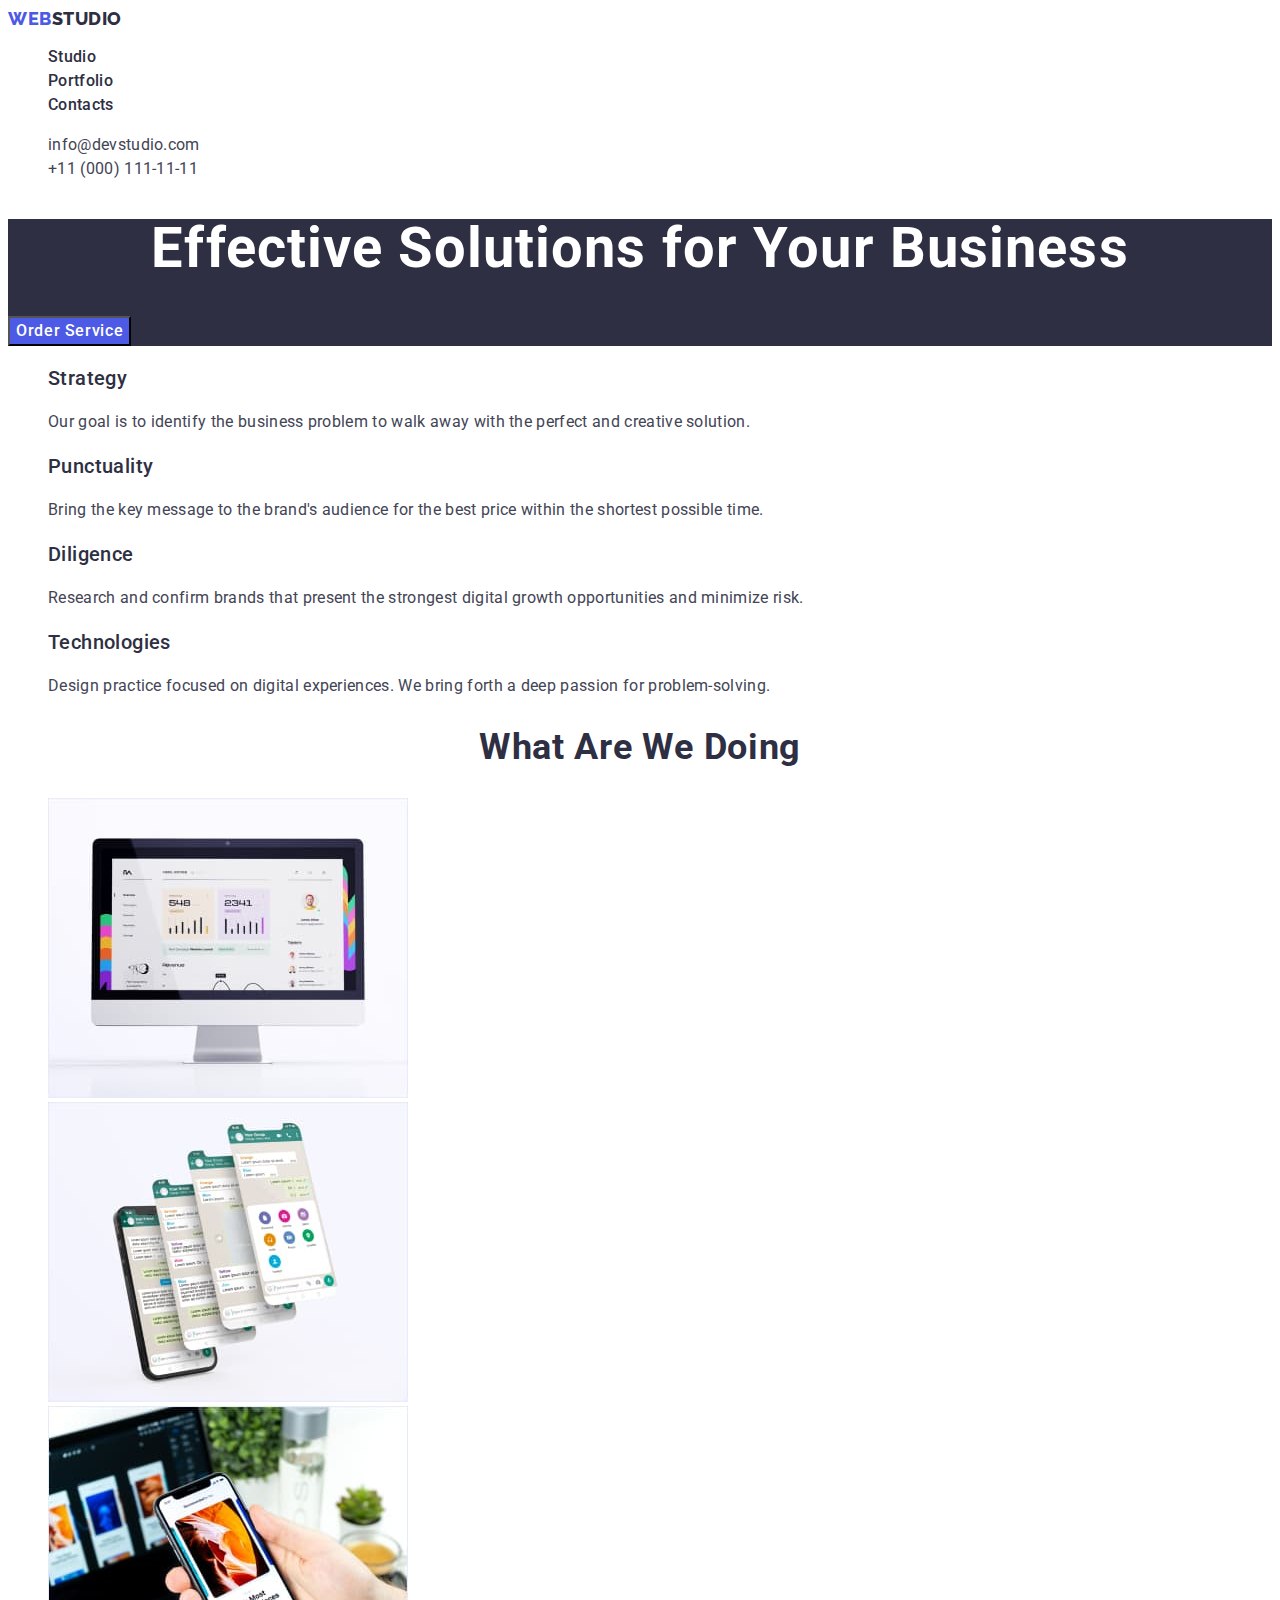
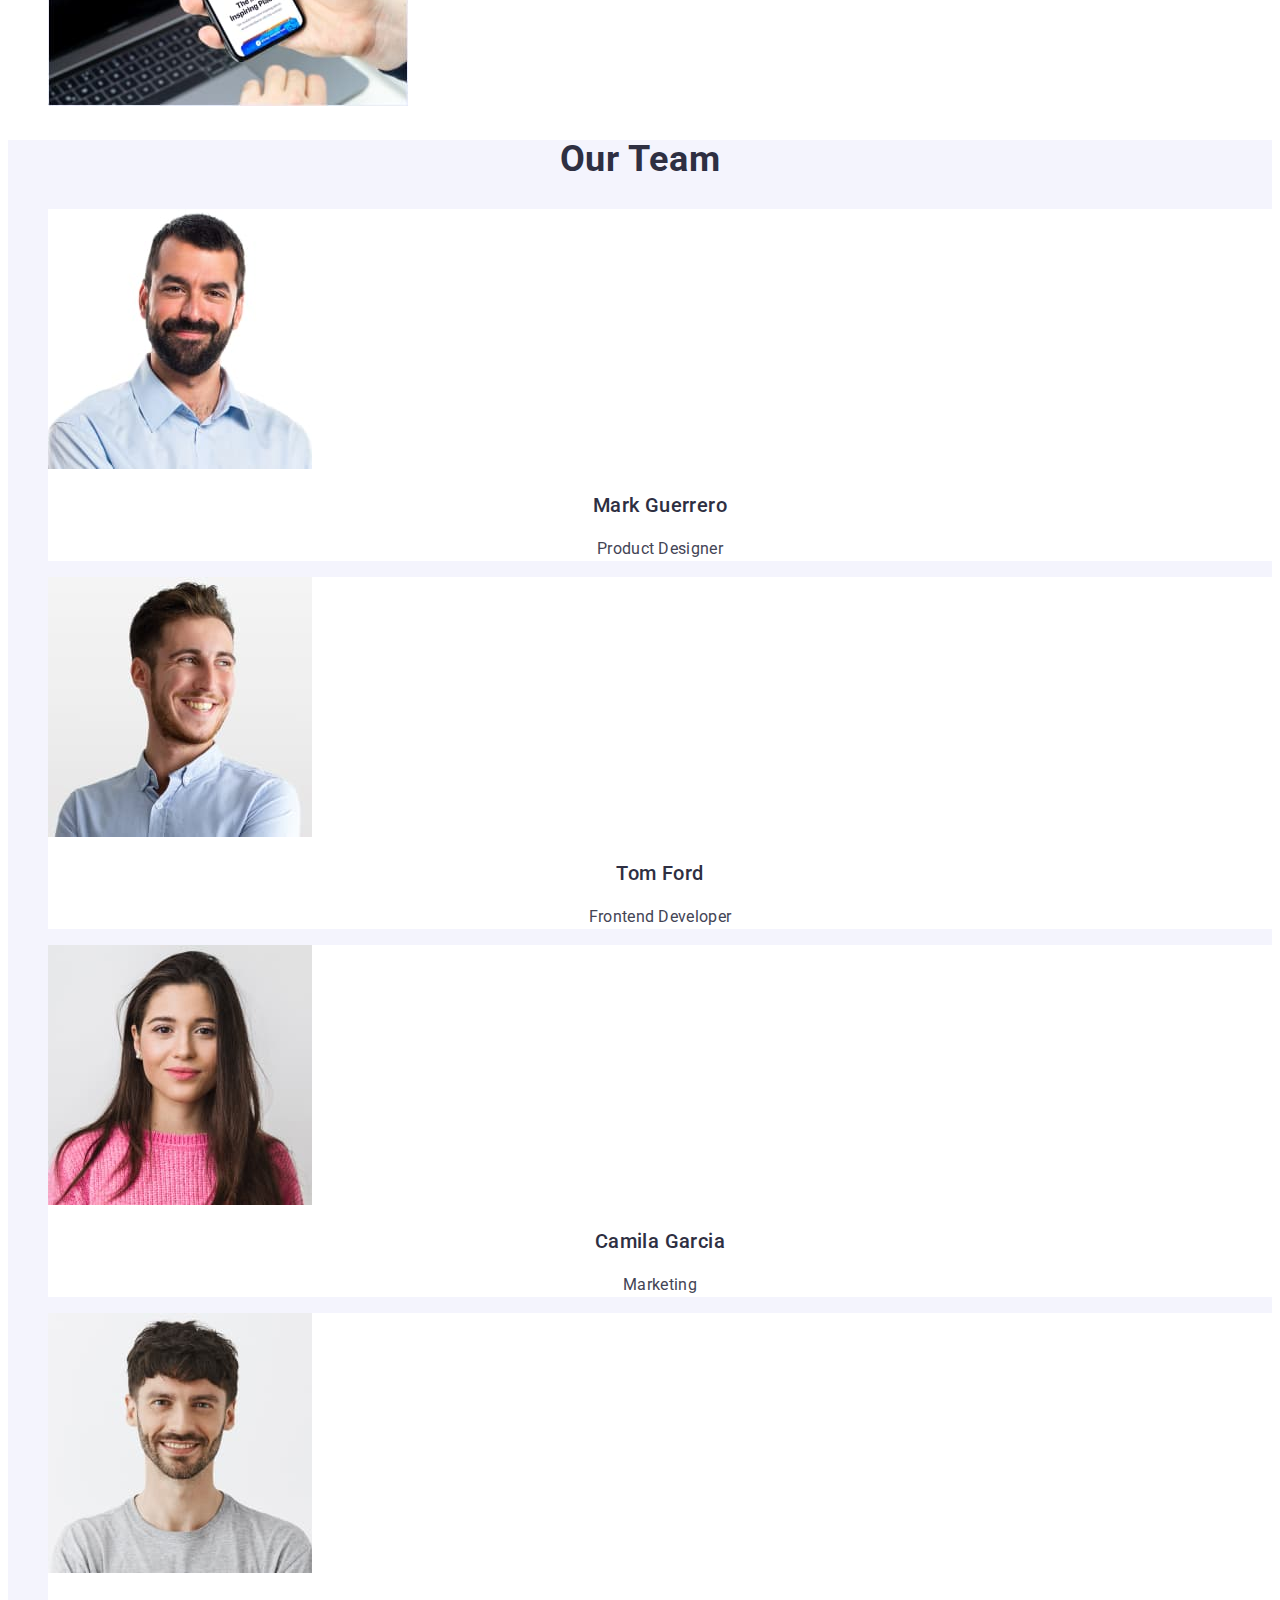
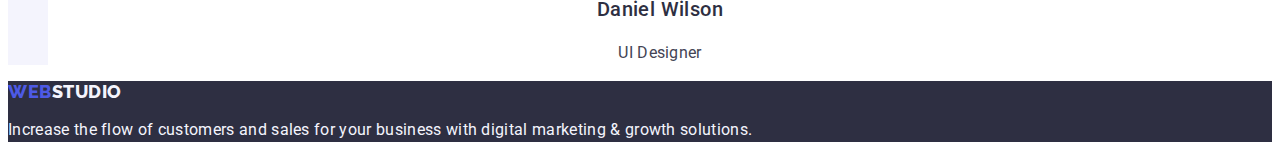
<file: index.html>
<!DOCTYPE html>
<html lang="en">
  <head>
    <meta charset="UTF-8" />
    <meta http-equiv="X-UA-Compatible" content="IE=edge" />
    <meta name="viewport" content="width=device-width, initial-scale=1.0" />
    <title>WebStudio</title>
    <link rel="preconnect" href="https://fonts.googleapis.com" />
    <link rel="preconnect" href="https://fonts.gstatic.com" crossorigin />
    <link
      href="https://fonts.googleapis.com/css2?family=Raleway:wght@800&family=Roboto:wght@400;500;700&display=swap"
      rel="stylesheet"
    />
    <link rel="stylesheet" href="./css/styles.css" />
  </head>
  <body>
    <header>
      <nav class="navigation">
        <a href="./index.html" class="link logo"
          >Web<span class="logo-part">Studio</span></a
        >
        <ul class="list">
          <li><a class="link nav-item" href="./index.html">Studio</a></li>
          <li>
            <a class="link nav-item" href="./portfolio.html">Portfolio</a>
          </li>
          <li><a class="link nav-item" href="">Contacts</a></li>
        </ul>
      </nav>
      <address class="address">
        <ul class="list">
          <li>
            <a href="mailto:info@devstudio.com" class="link address"
              >info@devstudio.com</a
            >
          </li>
          <li>
            <a href="tel:+110001111111" class="link address"
              >+11 (000) 111-11-11</a
            >
          </li>
        </ul>
      </address>
    </header>
    <main>
      <section class="hero">
        <h1 class="hero-title">Effective Solutions for Your Business</h1>
        <button type="button" class="main-button">Order Service</button>
      </section>

      <section>
        <h2 class="title-hidden">Advantages</h2>
        <ul class="list">
          <li>
            <h3 class="advantages-title">Strategy</h3>
            <p class="advantages-description">
              Our goal is to identify the business problem to walk away with the
              perfect and creative solution.
            </p>
          </li>
          <li>
            <h3 class="advantages-title">Punctuality</h3>
            <p class="advantages-description">
              Bring the key message to the brand's audience for the best price
              within the shortest possible time.
            </p>
          </li>
          <li>
            <h3 class="advantages-title">Diligence</h3>
            <p class="advantages-description">
              Research and confirm brands that present the strongest digital
              growth opportunities and minimize risk.
            </p>
          </li>
          <li>
            <h3 class="advantages-title">Technologies</h3>
            <p class="advantages-description">
              Design practice focused on digital experiences. We bring forth a
              deep passion for problem-solving.
            </p>
          </li>
        </ul>
      </section>

      <section>
        <h2 class="section-header">What are we doing</h2>
        <ul class="list">
          <li>
            <img
              src="./images/main/wwad1.jpg"
              alt="desktop site"
              width="360"
              height="300"
            />
          </li>
          <li>
            <img
              src="./images/main/wwad2.jpg"
              alt="mobile app"
              width="360"
              height="300"
            />
          </li>
          <li>
            <img
              src="./images/main/wwad3.jpg"
              alt="mobile site"
              width="360"
              height="300"
            />
          </li>
        </ul>
      </section>

      <section class="team-section">
        <h2 class="section-header">Our Team</h2>
        <ul class="list">
          <li class="employee-card">
            <img
              src="./images/main/emloyee-mark-guerrero.jpg"
              alt="emloyee mark guerrero"
              width="264"
              height="260"
            />
            <h3 class="employee">Mark Guerrero</h3>
            <p class="possition">Product Designer</p>
          </li>
          <li class="employee-card">
            <img
              src="./images/main/employee-tom-ford.jpg"
              alt="employee tom ford"
              width="264"
              height="260"
            />
            <h3 class="employee">Tom Ford</h3>
            <p class="possition">Frontend Developer</p>
          </li>
          <li class="employee-card">
            <img
              src="./images/main/emloyee-camila-garcia.jpg"
              alt="emloyee camila garcia"
              width="264"
              height="260"
            />
            <h3 class="employee">Camila Garcia</h3>
            <p class="possition">Marketing</p>
          </li>
          <li class="employee-card">
            <img
              src="./images/main/employee-daniel-wilson.jpg"
              alt="employee daniel wilson"
              width="264"
              height="260"
            />
            <h3 class="employee">Daniel Wilson</h3>
            <p class="possition">UI Designer</p>
          </li>
        </ul>
      </section>
    </main>
    <footer class="footer">
      <a href="./index.html" class="link logo"
        >Web<span class="logo-part-bottom">Studio</span></a
      >
      <p class="footer-text">
        Increase the flow of customers and sales for your business with digital
        marketing & growth solutions.
      </p>
    </footer>
  </body>
</html>
</file>
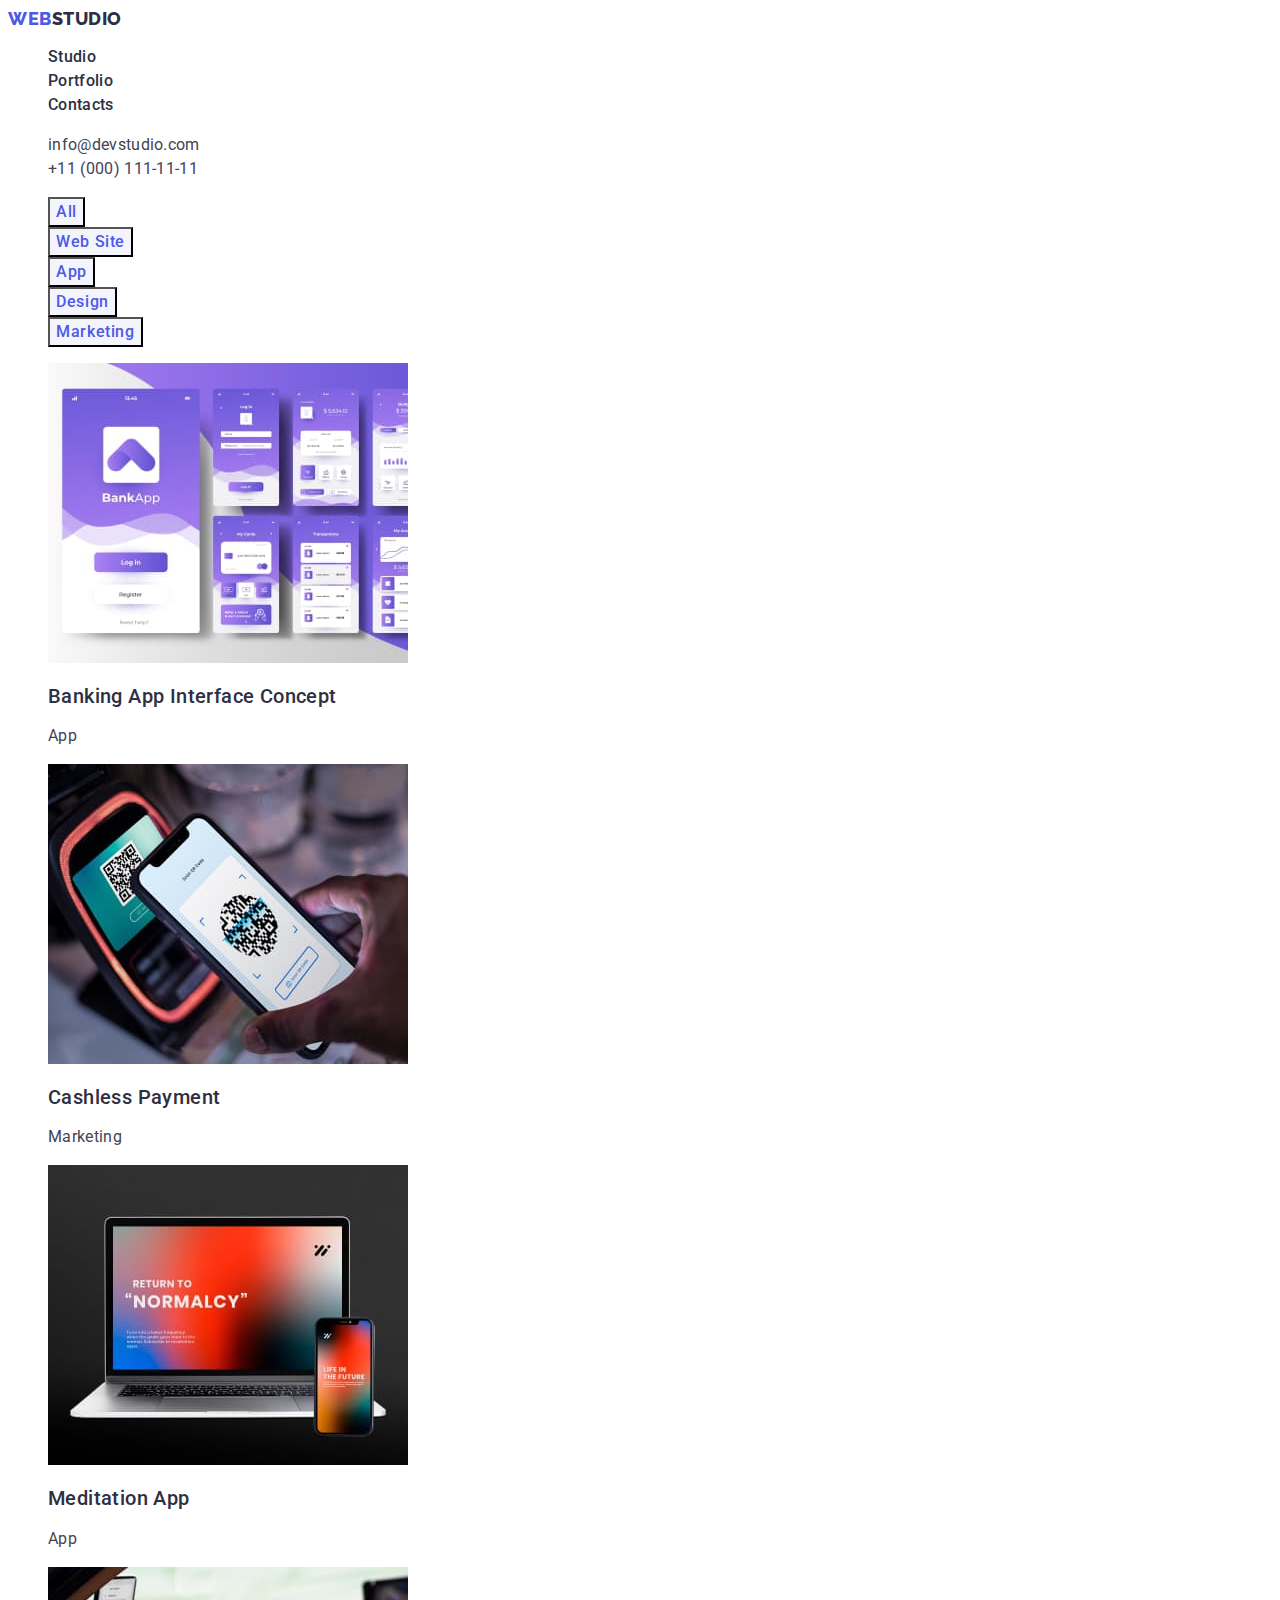
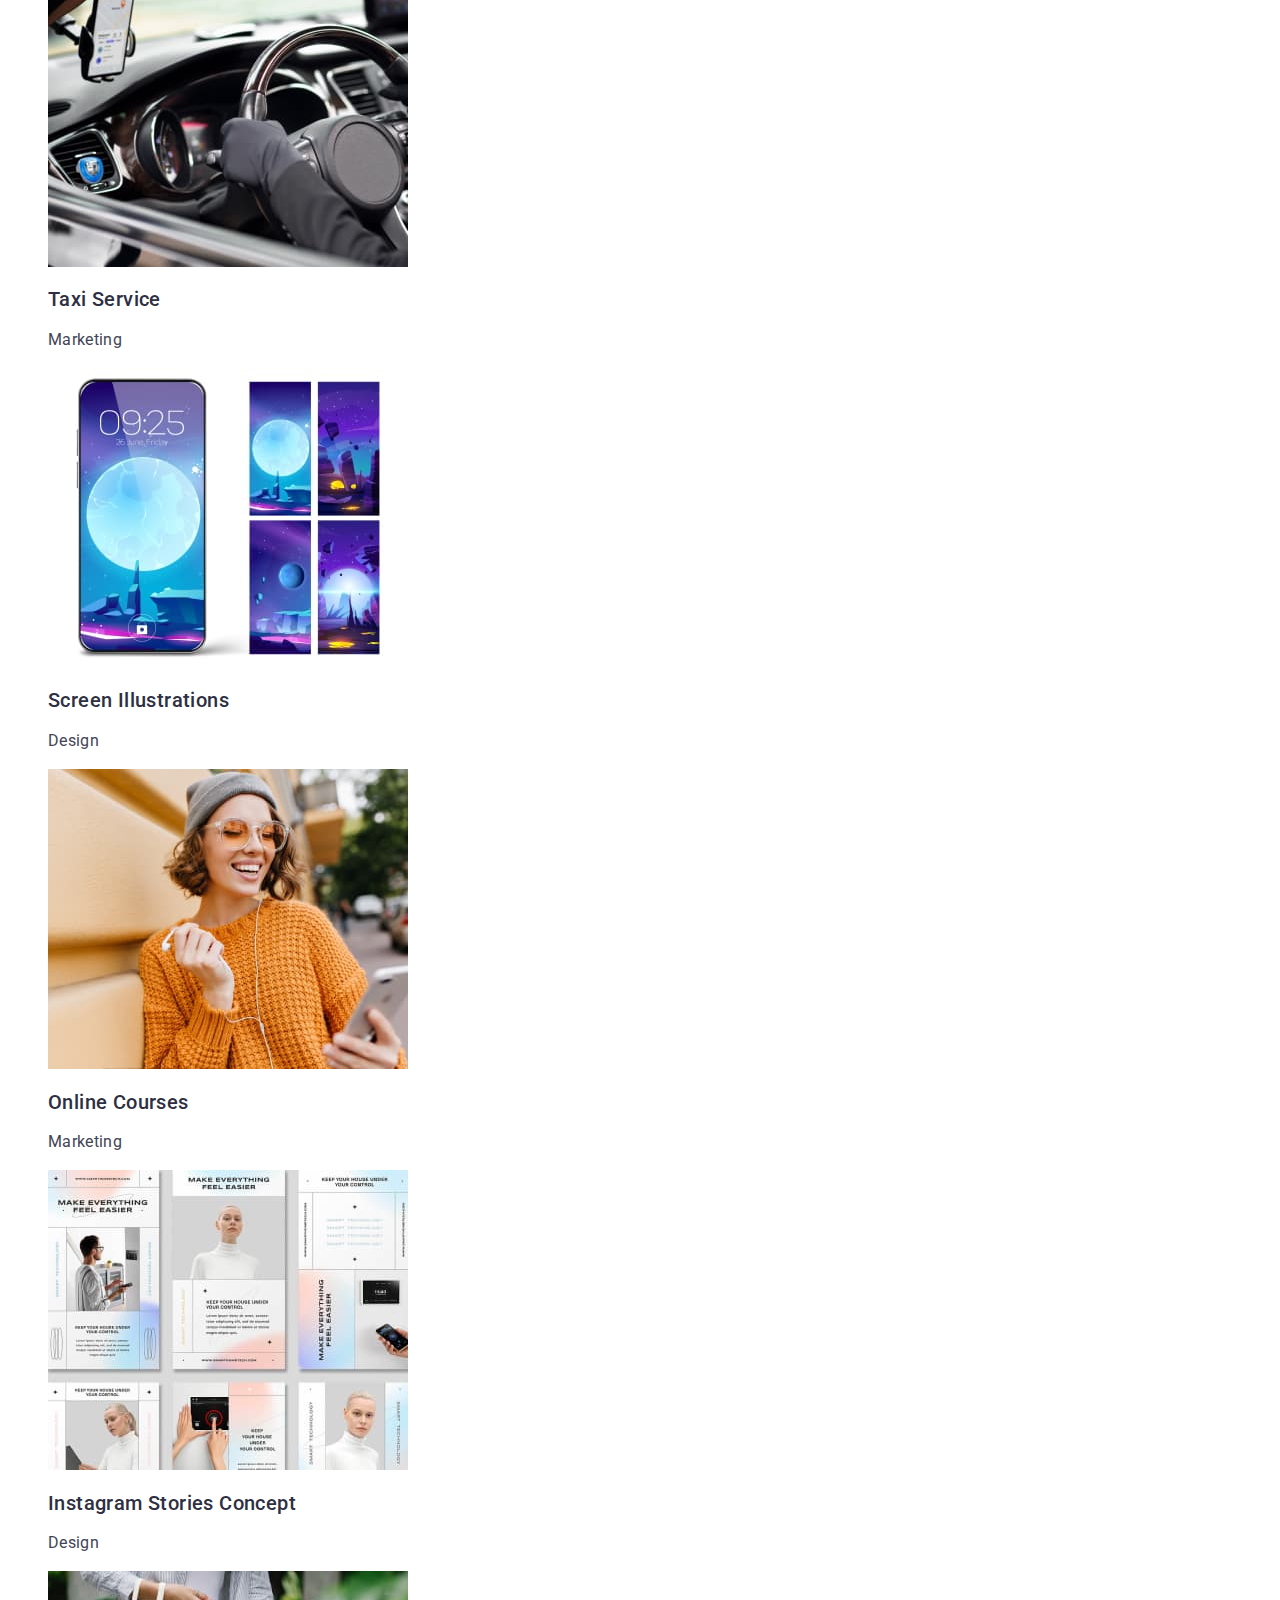
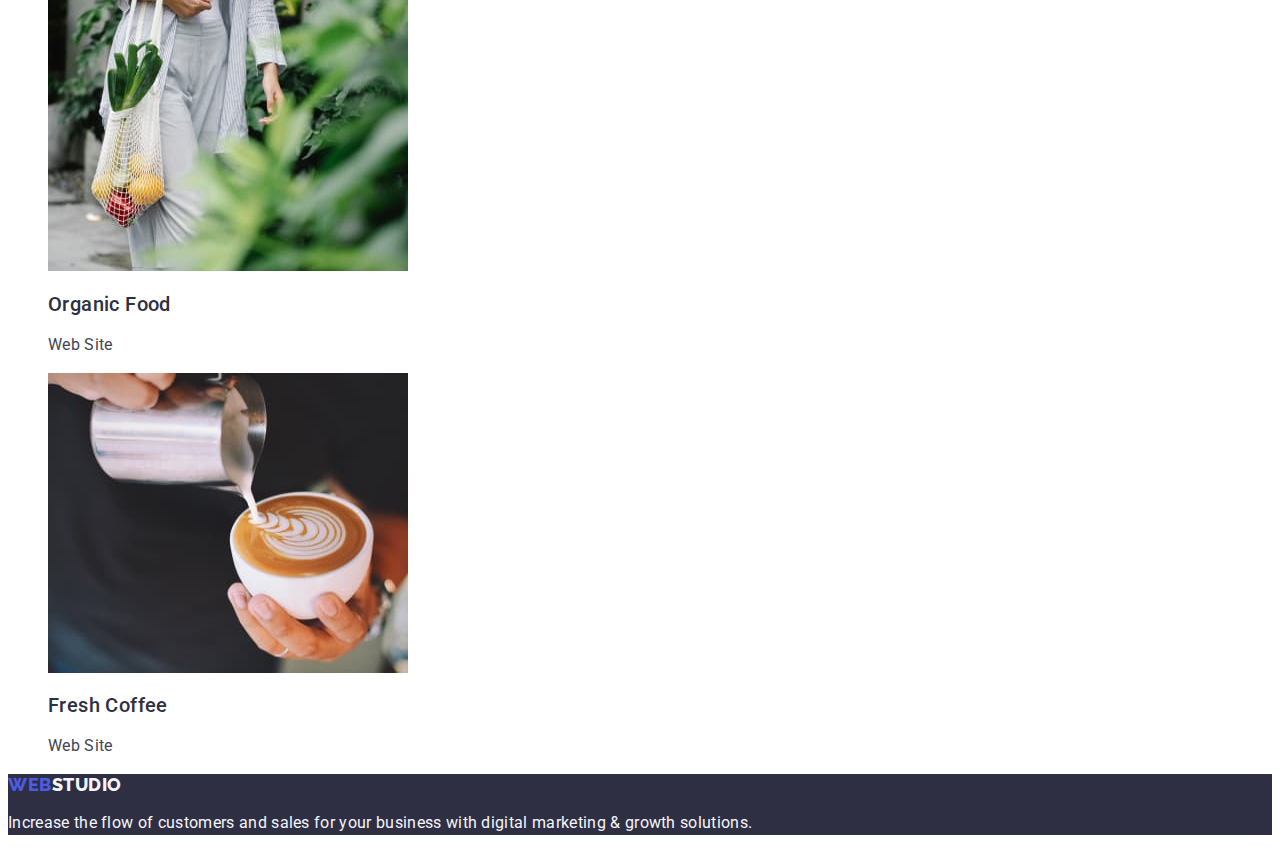
<file: portfolio.html>
<!DOCTYPE html>
<html lang="en">
  <head>
    <meta charset="UTF-8" />
    <meta http-equiv="X-UA-Compatible" content="IE=edge" />
    <meta name="viewport" content="width=device-width, initial-scale=1.0" />
    <title>WebStudio</title>
    <link rel="preconnect" href="https://fonts.googleapis.com" />
    <link rel="preconnect" href="https://fonts.gstatic.com" crossorigin />
    <link
      href="https://fonts.googleapis.com/css2?family=Raleway:wght@800&family=Roboto:wght@400;500;700&display=swap"
      rel="stylesheet"
    />
    <link rel="stylesheet" href="./css/styles.css" />
  </head>
  <body>
    <header>
      <nav class="navigation">
        <a href="./index.html" class="link logo"
          >Web<span class="logo-part">Studio</span></a
        >
        <ul class="list">
          <li><a class="link nav-item" href="./index.html">Studio</a></li>
          <li>
            <a class="link nav-item" href="./portfolio.html">Portfolio</a>
          </li>
          <li><a class="link nav-item" href="">Contacts</a></li>
        </ul>
      </nav>
      <address class="address">
        <ul class="list">
          <li>
            <a href="mailto:info@devstudio.com" class="link address"
              >info@devstudio.com</a
            >
          </li>
          <li>
            <a href="tel:+110001111111" class="link address"
              >+11 (000) 111-11-11</a
            >
          </li>
        </ul>
      </address>
    </header>
    <main>
      <section>
        <h1 class="portfolio-title">Portfolio</h1>
        <ul class="list">
          <li><button type="button" class="portfolio-button">All</button></li>
          <li>
            <button type="button" class="portfolio-button">Web Site</button>
          </li>
          <li><button type="button" class="portfolio-button">App</button></li>
          <li>
            <button type="button" class="portfolio-button">Design</button>
          </li>
          <li>
            <button type="button" class="portfolio-button">Marketing</button>
          </li>
        </ul>
        <ul class="list">
          <li>
            <a href="" class="link"
              ><img
                src="./images/portfolio/1.jpg"
                alt="mobile app Illustration"
                width="360"
                height="300"
              />
              <h2 class="cart-title">Banking App Interface Concept</h2>
              <p class="card-text">App</p></a
            >
          </li>
          <li>
            <a href="" class="link"
              ><img
                src="./images/portfolio/2.jpg"
                alt="payment is being done using phone"
                width="360"
                height="300"
              />

              <h2 class="cart-title">Cashless Payment</h2>
              <p class="card-text">Marketing</p>
            </a>
          </li>
          <li>
            <a href="" class="link"
              ><img
                src="./images/portfolio/3.jpeg"
                alt="mobile app example"
                width="360"
                height="300"
              />

              <h2 class="cart-title">Meditation App</h2>
              <p class="card-text">App</p>
            </a>
          </li>
          <li>
            <a href="" class="link"
              ><img
                src="./images/portfolio/4.jpeg"
                alt="app for taxi service"
                width="360"
                height="300"
              />

              <h2 class="cart-title">Taxi Service</h2>
              <p class="card-text">Marketing</p>
            </a>
          </li>
          <li>
            <a href="" class="link"
              ><img
                src="./images/portfolio/5.jpeg"
                alt="screen design examples"
                width="360"
                height="300"
              />

              <h2 class="cart-title">Screen Illustrations</h2>
              <p class="card-text">Design</p>
            </a>
          </li>
          <li>
            <a href="" class="link"
              ><img
                src="./images/portfolio/6.jpeg"
                alt="a girl making selfie"
                width="360"
                height="300"
              />

              <h2 class="cart-title">Online Courses</h2>
              <p class="card-text">Marketing</p>
            </a>
          </li>
          <li>
            <a href="" class="link"
              ><img
                src="./images/portfolio/7.jpeg"
                alt="Instagram profile example"
                width="360"
                height="300"
              />

              <h2 class="cart-title">Instagram Stories Concept</h2>
              <p class="card-text">Design</p>
            </a>
          </li>
          <li>
            <a href="" class="link"
              ><img
                src="./images/portfolio/8.jpeg"
                alt="fresh vegetables in a bag"
                width="360"
                height="300"
              />

              <h2 class="cart-title">Organic Food</h2>
              <p class="card-text">Web Site</p>
            </a>
          </li>
          <li>
            <a href="" class="link"
              ><img
                src="./images/portfolio/9.jpeg"
                alt="a cup of coffee"
                width="360"
                height="300"
              />
              <h2 class="cart-title">Fresh Coffee</h2>
              <p class="card-text">Web Site</p>
            </a>
          </li>
        </ul>
      </section>
    </main>
    <footer class="footer">
      <a href="./index.html" class="link logo"
        >Web<span class="logo-part-bottom">Studio</span></a
      >
      <p class="footer-text">
        Increase the flow of customers and sales for your business with digital
        marketing & growth solutions.
      </p>
    </footer>
  </body>
</html>
</file>
<file: css/styles.css>
/* Colors */

/* --accent-color: #4D5AE5;
 --dark-background-color: #2E2F42;
 --main-background-color: #FFFFFF; 
 --light-background-color: #F4F4FD;
 --light-accent-color: #E7E9FC;
 --text-color: #434455 */

:root {
  --accent-color: #4d5ae5;
  --dark-background-color: #2e2f42;
  --main-background-color: #ffffff;
  --light-background-color: #f4f4fd;
  --light-accent-color: #e7e9fc;
  --text-color: #434455;
  --active: #404bbf;
}

body {
  background-color: var(--main-background-color);
  font-family: Roboto, sans-serif;
  color: var(--text-color);
}

.link {
  text-decoration: none;
}

.list {
  list-style: none;
}

/* Header */

.logo {
  font-family: "Raleway", sans-serif;
  text-decoration: none;
  font-weight: 800;
  font-size: 18px;
  line-height: 1.17;
  display: flex;
  align-items: center;
  letter-spacing: 0.03em;
  text-transform: uppercase;
  color: var(--accent-color);
}

.logo .logo-part {
  color: var(--dark-background-color);
}

.nav-item {
  font-weight: 500;
  font-size: 16px;
  line-height: 1.5;
  letter-spacing: 0.02em;
  text-transform: capitalize;
  color: var(--dark-background-color);
}

.nav-item:hover,
.nav-item:focus {
  color: var(--active);
}

.address {
  font-style: normal;
  font-size: 1.5;
  line-height: 24px;
  letter-spacing: 0.02em;
  color: var(--text-color);
}

.address:hover,
.address:focus {
  color: var(--active);
}

/* Hero */

.hero {
  background-color: var(--dark-background-color);
}

.hero-title {
  font-weight: 700;
  font-size: 56px;
  line-height: 1.07;
  text-align: center;
  letter-spacing: 0.02em;
  color: var(--main-background-color);
}

.main-button {
  font-family: "Roboto", sans-serif;
  font-weight: 500;
  font-size: 16px;
  line-height: 1.5;
  display: flex;
  align-items: center;
  letter-spacing: 0.04em;
  color: var(--main-background-color);
  background-color: var(--accent-color);
}

.main-button:hover,
.main-button:focus {
  background-color: var(--active);
  cursor: pointer;
}

/* Advantages */

.title-hidden {
  display: none;
}

.advantages-title {
  font-weight: 500;
  font-size: 20px;
  line-height: 1.2;
  letter-spacing: 0.02em;
  color: var(--dark-background-color);
}

.advantages-description {
  font-size: 16px;
  line-height: 1.5;
  letter-spacing: 0.02em;
  color: var(--text-color);
}

.team-section {
  background-color: var(--light-background-color);
}
.section-header {
  font-weight: 700;
  font-size: 36px;
  line-height: 1.11;
  text-align: center;
  letter-spacing: 0.02em;
  text-transform: capitalize;
  color: var(--dark-background-color);
}

.employee-card {
  background-color: var(--main-background-color);
}
.employee {
  font-weight: 500;
  font-size: 20px;
  line-height: 1.2;
  text-align: center;
  letter-spacing: 0.02em;
  color: var(--dark-background-color);
}

.possition {
  font-size: 16px;
  line-height: 1.5;
  text-align: center;
  letter-spacing: 0.02em;
  color: var(--text-color);
}

/* Footer */

.footer {
  background-color: var(--dark-background-color);
}

.logo-part-bottom {
  color: var(--light-background-color);
}

.footer-text {
  font-size: 16px;
  line-height: 1.5;
  letter-spacing: 0.02em;
  color: var(--light-background-color);
}

/* Portfolio */

.portfolio-title {
  display: none;
}

.portfolio-button {
  font-family: "Roboto", sans-serif;
  font-weight: 500;
  font-size: 16px;
  line-height: 1.5;
  display: flex;
  align-items: center;
  text-align: center;
  letter-spacing: 0.04em;
  color: var(--accent-color);
  background-color: var(--light-background-color);
}

.portfolio-button:hover,
.portfolio-button:focus {
  color: var(--main-background-color);
  background-color: var(--active);
  cursor: pointer;
}

.cart-title {
  font-weight: 500;
  font-size: 20px;
  line-height: 1.2;
  letter-spacing: 0.02em;
  color: var(--dark-background-color);
}

.card-text {
  font-size: 16px;
  line-height: 1.5;
  letter-spacing: 0.02em;
  color: var(--text-color);
}
</file>
